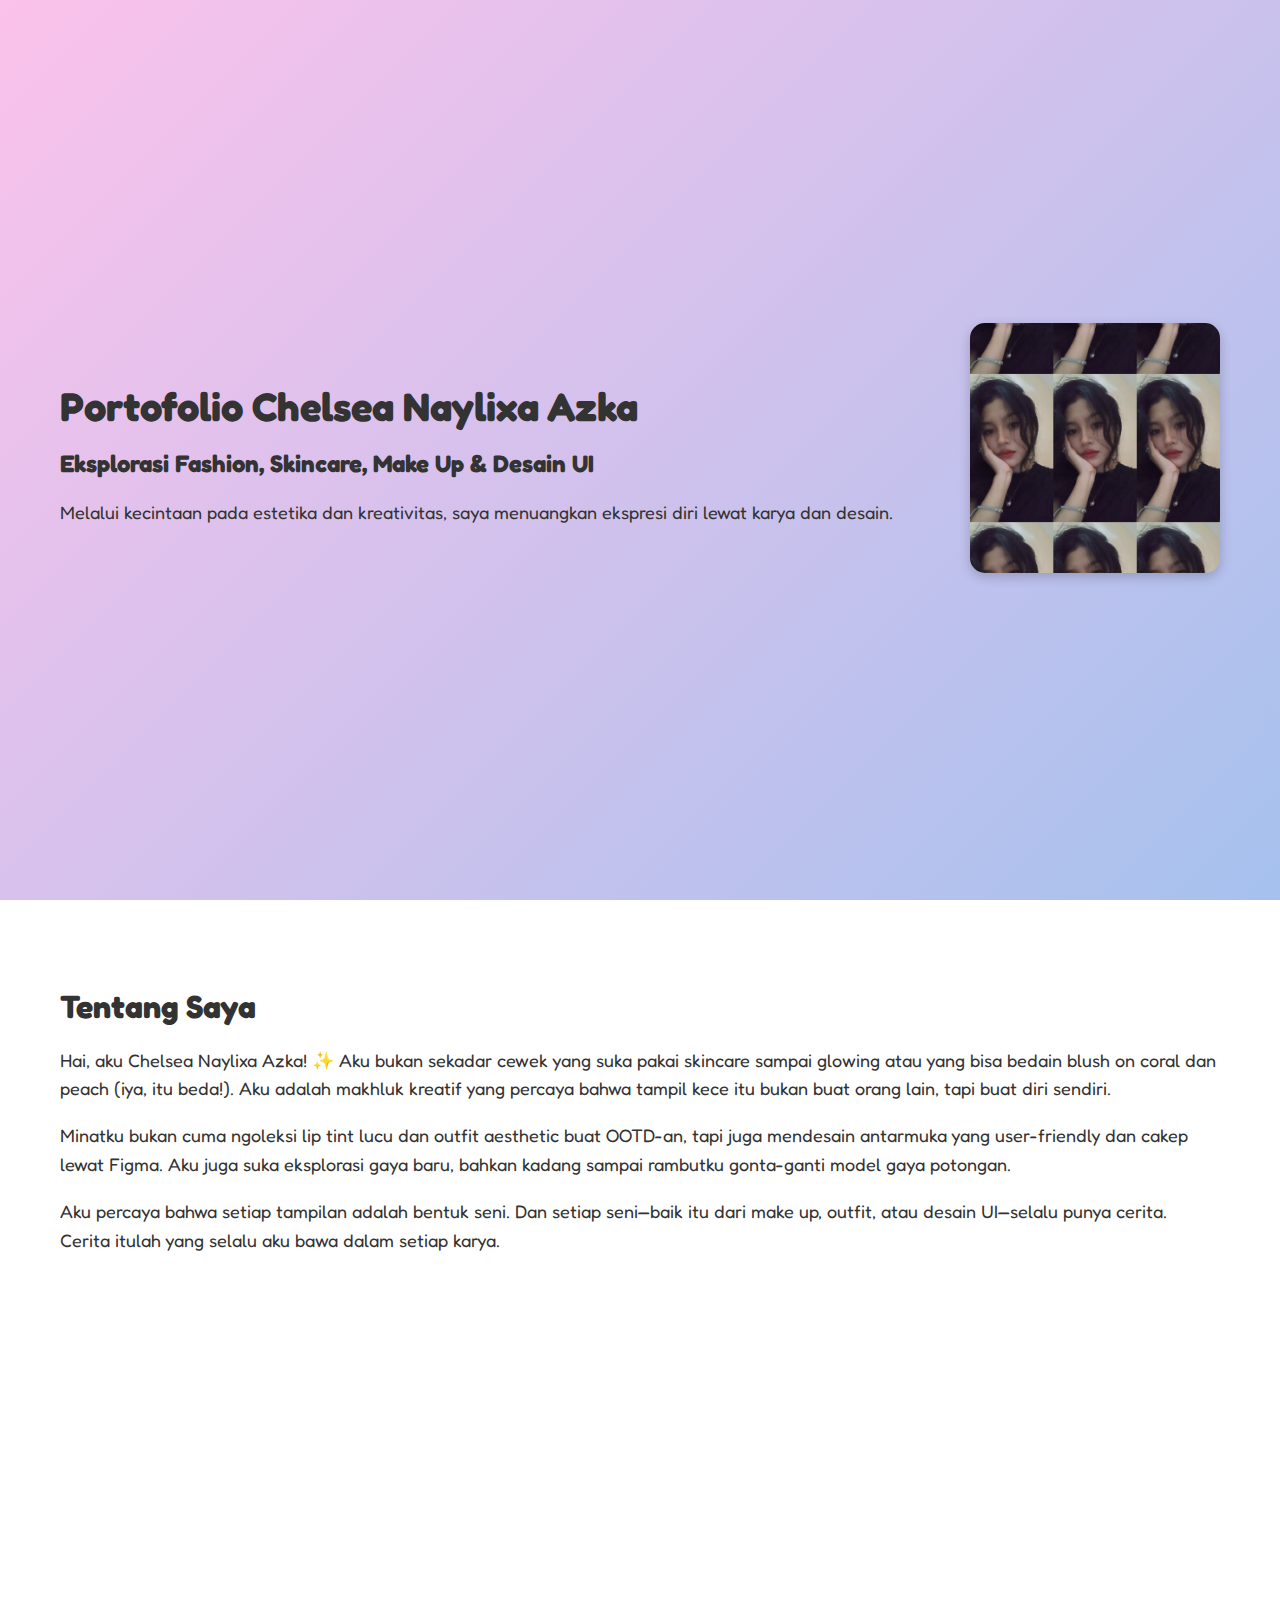
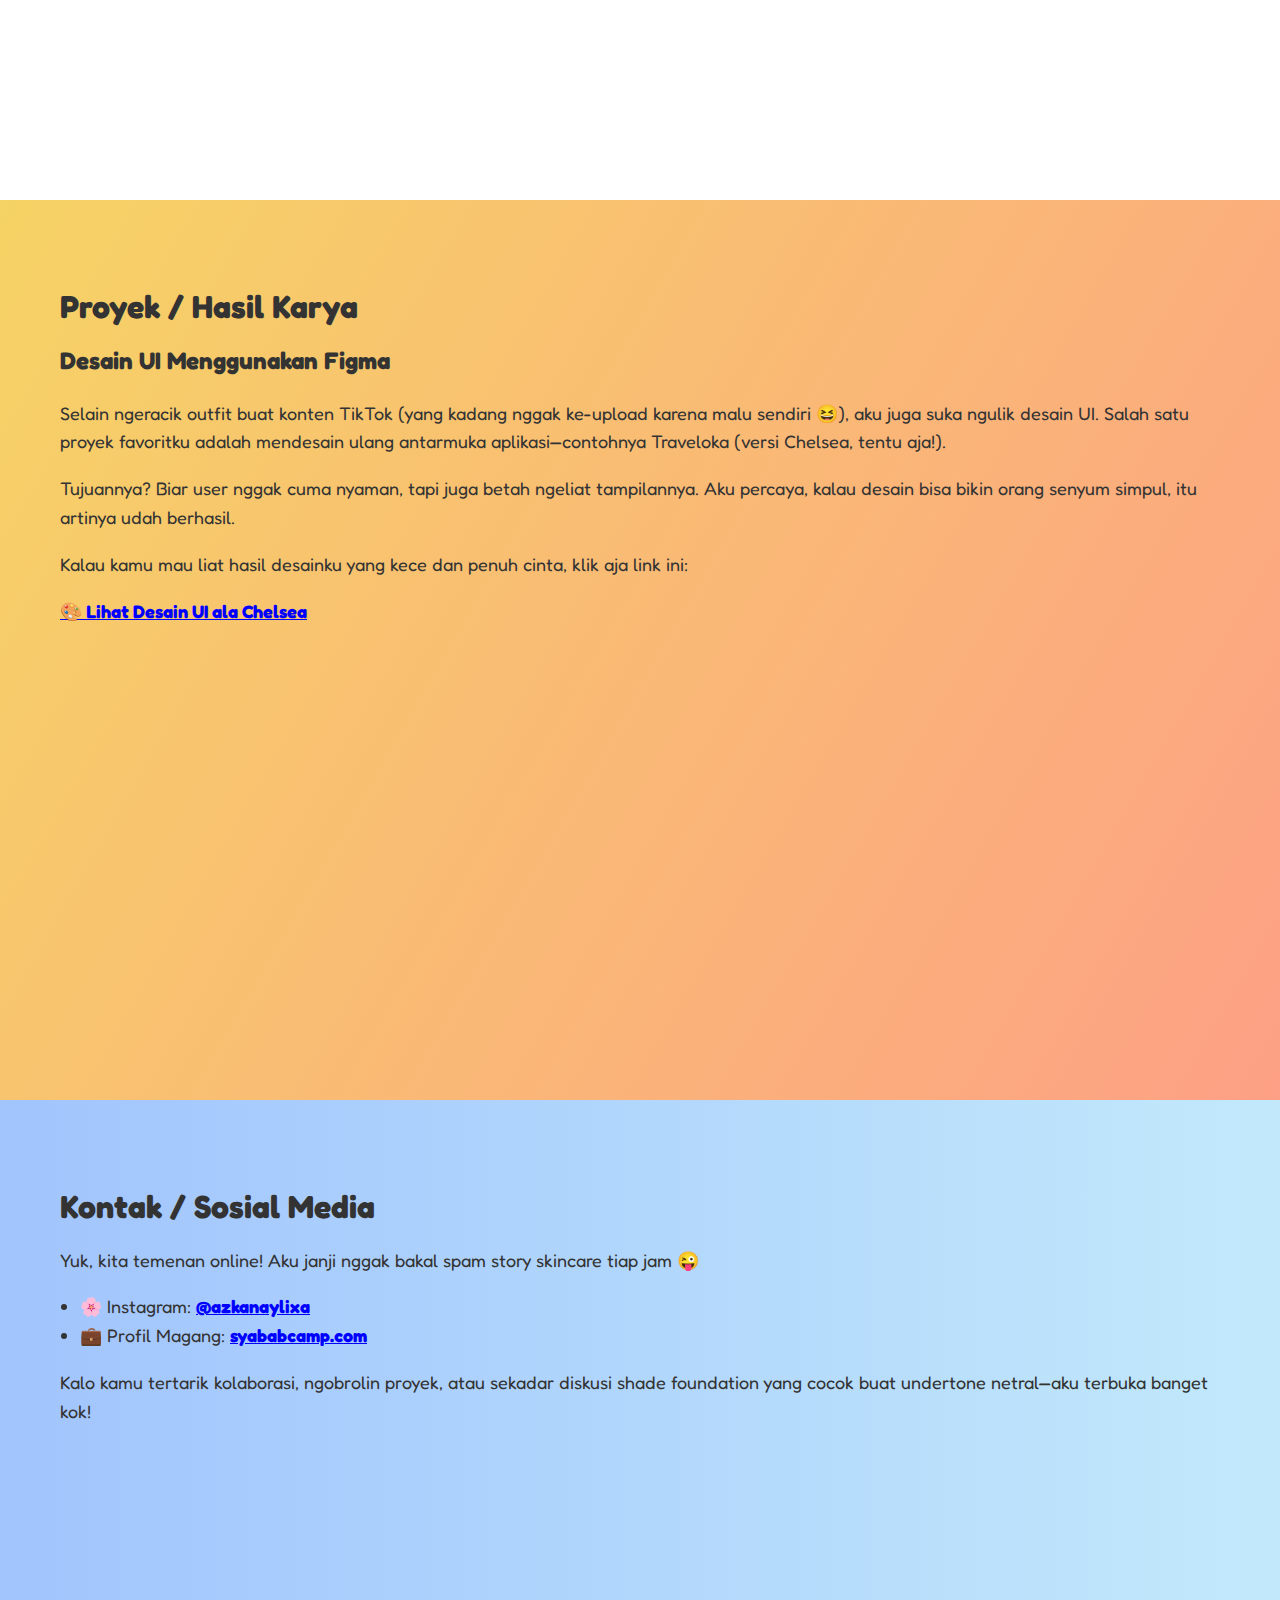
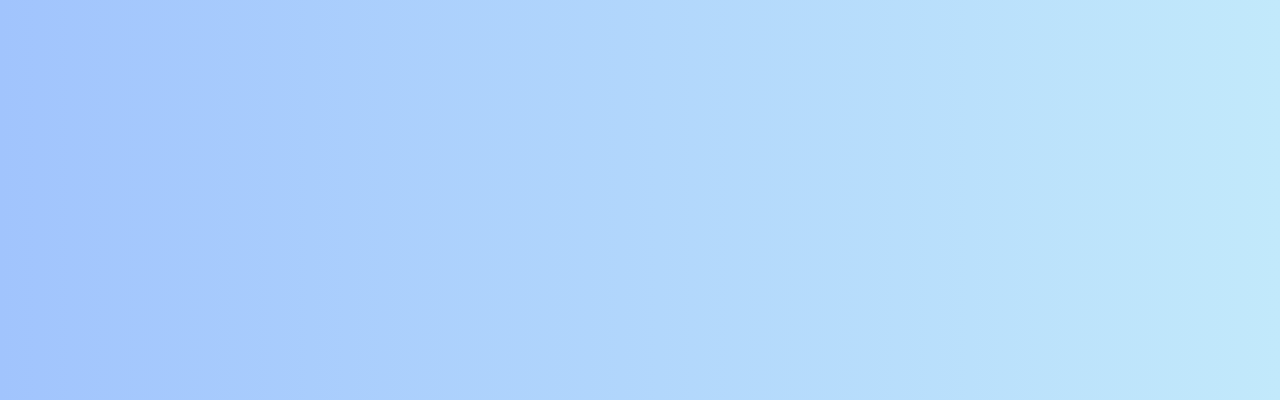
<file: index.html>
<!DOCTYPE html>
<html lang="id">
  <head>
    <meta charset="UTF-8" />
    <meta name="viewport" content="width=device-width, initial-scale=1.0" />
    <title>Portfolio Chelsea</title>
    <link
      href="https://fonts.googleapis.com/css2?family=Fredoka:wght@400;600;700&display=swap"
      rel="stylesheet"
    />
    <style>
      body {
        margin: 0;
        font-family: "Fredoka", sans-serif;
        color: #333;
      }

      .container {
        width: 100%;
        overflow-x: hidden;
      }

      .slide {
        padding: 60px;
        min-height: 100vh;
        box-sizing: border-box;
      }

      .hero {
        display: flex;
        align-items: center;
        justify-content: space-between;
        background: linear-gradient(135deg, #fbc2eb 0%, #a6c1ee 100%);
      }

      .hero-text {
        flex: 1;
        padding-right: 40px;
      }

      .hero-text h1 {
        font-size: 40px;
        margin-bottom: 10px;
      }

      .hero-text h2 {
        font-size: 24px;
        margin-bottom: 20px;
        color: #333;
      }

      .hero-text p {
        font-size: 18px;
      }

      .hero-image {
        flex-shrink: 0;
      }

      .hero-image img {
        width: 250px;
        height: 250px;
        object-fit: cover;
        border-radius: 15px;
        box-shadow: 0 4px 12px rgba(0, 0, 0, 0.2);
      }

      .slide:nth-child(2) {
        background: url("https://www.transparenttextures.com/patterns/purty-wood.png");
      }

      .slide:nth-child(3) {
        background: linear-gradient(120deg, #f6d365 0%, #fda085 100%);
      }

      .slide:nth-child(4) {
        background: linear-gradient(to right, #a1c4fd, #c2e9fb);
      }

      h2 {
        font-size: 32px;
        margin-bottom: 20px;
      }

      h3 {
        font-size: 24px;
        margin-top: 20px;
      }

      p,
      li {
        font-size: 18px;
        line-height: 1.6;
      }

      a {
        color: blue;
        font-weight: bold;
      }

      ul {
        padding-left: 20px;
      }
    </style>
  </head>
  <body>
    <div class="container">
      <!-- Slide 1: Hero -->
      <section class="slide hero">
        <div class="hero-text">
          <h1>Portofolio Chelsea Naylixa Azka</h1>
          <h2>Eksplorasi Fashion, Skincare, Make Up & Desain UI</h2>
          <p>
            Melalui kecintaan pada estetika dan kreativitas, saya menuangkan
            ekspresi diri lewat karya dan desain.
          </p>
        </div>
        <div class="hero-image">
          <img src="chelsea.jpg.jpeg" alt="Foto Chelsea" />
        </div>
      </section>

      <!-- Slide 2: Tentang Saya -->
      <section class="slide">
        <h2>Tentang Saya</h2>
        <p>
          Hai, aku Chelsea Naylixa Azka! ✨ Aku bukan sekadar cewek yang suka
          pakai skincare sampai glowing atau yang bisa bedain blush on coral dan
          peach (iya, itu beda!). Aku adalah makhluk kreatif yang percaya bahwa
          tampil kece itu bukan buat orang lain, tapi buat diri sendiri.
        </p>
        <p>
          Minatku bukan cuma ngoleksi lip tint lucu dan outfit aesthetic buat
          OOTD-an, tapi juga mendesain antarmuka yang user-friendly dan cakep
          lewat Figma. Aku juga suka eksplorasi gaya baru, bahkan kadang sampai
          rambutku gonta-ganti model gaya potongan.
        </p>
        <p>
          Aku percaya bahwa setiap tampilan adalah bentuk seni. Dan setiap
          seni—baik itu dari make up, outfit, atau desain UI—selalu punya
          cerita. Cerita itulah yang selalu aku bawa dalam setiap karya.
        </p>
      </section>

      <!-- Slide 3: Proyek -->
      <section class="slide">
        <h2>Proyek / Hasil Karya</h2>
        <h3>Desain UI Menggunakan Figma</h3>
        <p>
          Selain ngeracik outfit buat konten TikTok (yang kadang nggak ke-upload
          karena malu sendiri 😆), aku juga suka ngulik desain UI. Salah satu
          proyek favoritku adalah mendesain ulang antarmuka aplikasi—contohnya
          Traveloka (versi Chelsea, tentu aja!).
        </p>
        <p>
          Tujuannya? Biar user nggak cuma nyaman, tapi juga betah ngeliat
          tampilannya. Aku percaya, kalau desain bisa bikin orang senyum simpul,
          itu artinya udah berhasil.
        </p>
        <p>
          Kalau kamu mau liat hasil desainku yang kece dan penuh cinta, klik aja
          link ini:
        </p>
        <p>
          <a
            href="https://www.figma.com/design/ygZPk3ZK4P9nTNZMRoRIGf/Untitled?node-id=158-140&t=HWIzTzoHy1glWfC4-1"
            target="_blank"
            >🎨 Lihat Desain UI ala Chelsea</a
          >
        </p>
      </section>

      <!-- Slide 4: Kontak -->
      <section class="slide">
        <h2>Kontak / Sosial Media</h2>
        <p>
          Yuk, kita temenan online! Aku janji nggak bakal spam story skincare
          tiap jam 😜
        </p>
        <ul>
          <li>
            🌸 Instagram:
            <a href="https://instagram.com/azkanaylixa" target="_blank"
              >@azkanaylixa</a
            >
          </li>
          <li>
            💼 Profil Magang:
            <a href="https://syababcamp.com/siswa/chelsea" target="_blank"
              >syababcamp.com</a
            >
          </li>
        </ul>
        <p>
          Kalo kamu tertarik kolaborasi, ngobrolin proyek, atau sekadar diskusi
          shade foundation yang cocok buat undertone netral—aku terbuka banget
          kok!
        </p>
      </section>
    </div>
  </body>
</html>
</file>
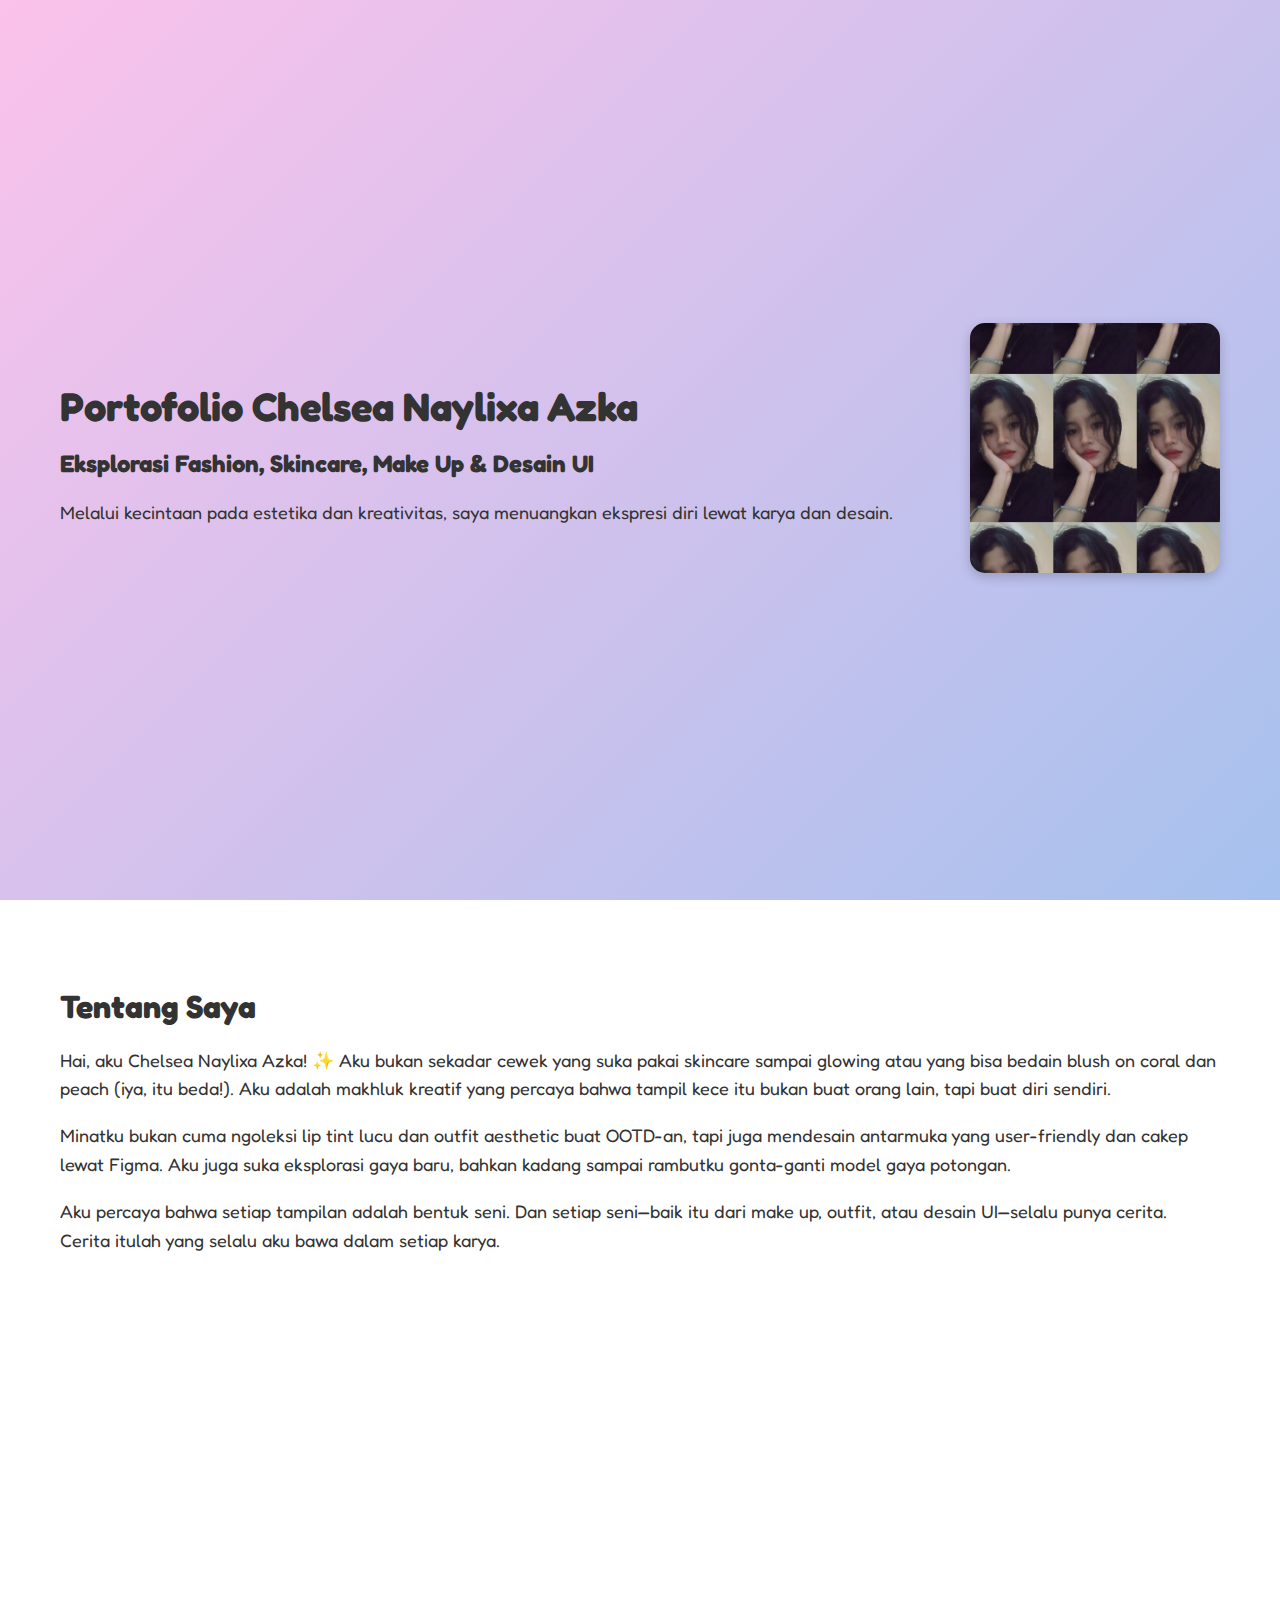
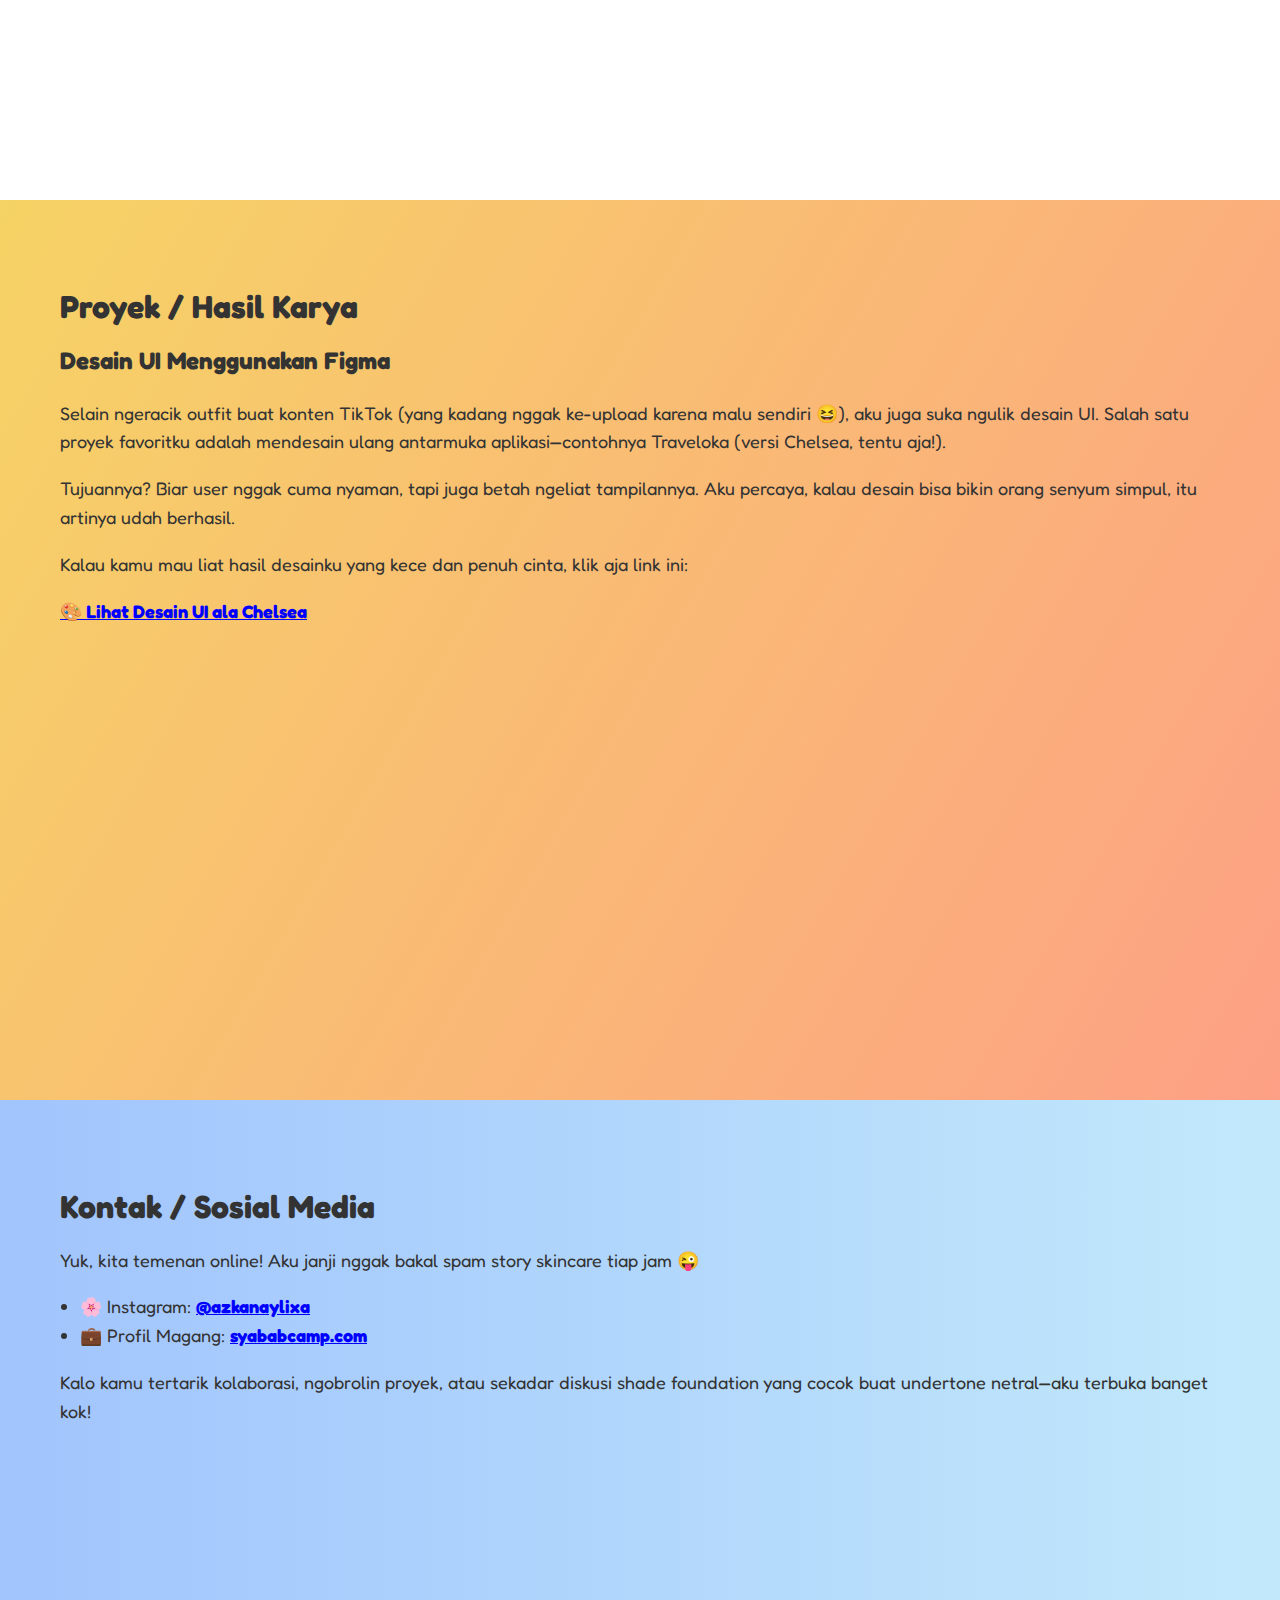
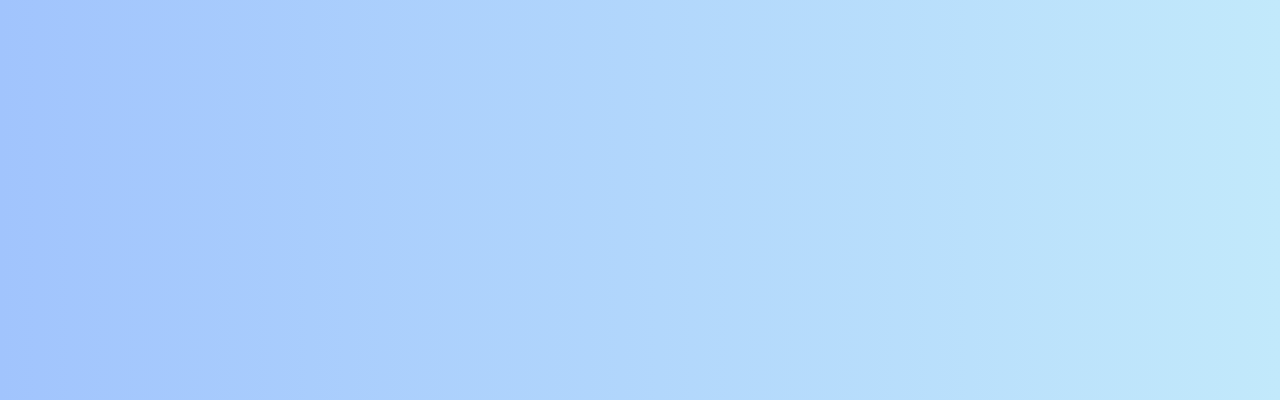
<file: portofolio chelsea/index.html>
<!DOCTYPE html>
<html lang="id">
<head>
  <meta charset="UTF-8" />
  <meta name="viewport" content="width=device-width, initial-scale=1.0"/>
  <title>Portfolio Chelsea</title>
  <link href="https://fonts.googleapis.com/css2?family=Fredoka:wght@400;600;700&display=swap" rel="stylesheet">
  <style>
    body {
      margin: 0;
      font-family: 'Fredoka', sans-serif;
      color: #333;
    }

    .container {
      width: 100%;
      overflow-x: hidden;
    }

    .slide {
      padding: 60px;
      min-height: 100vh;
      box-sizing: border-box;
    }

    .hero {
      display: flex;
      align-items: center;
      justify-content: space-between;
      background: linear-gradient(135deg, #fbc2eb 0%, #a6c1ee 100%);
    }

    .hero-text {
      flex: 1;
      padding-right: 40px;
    }

    .hero-text h1 {
      font-size: 40px;
      margin-bottom: 10px;
    }

    .hero-text h2 {
      font-size: 24px;
      margin-bottom: 20px;
      color: #333;
    }

    .hero-text p {
      font-size: 18px;
    }

    .hero-image {
      flex-shrink: 0;
    }

    .hero-image img {
      width: 250px;
      height: 250px;
      object-fit: cover;
      border-radius: 15px;
      box-shadow: 0 4px 12px rgba(0,0,0,0.2);
    }

    .slide:nth-child(2) {
      background: url('https://www.transparenttextures.com/patterns/purty-wood.png');
    }

    .slide:nth-child(3) {
      background: linear-gradient(120deg, #f6d365 0%, #fda085 100%);
    }

    .slide:nth-child(4) {
      background: linear-gradient(to right, #a1c4fd, #c2e9fb);
    }

    h2 {
      font-size: 32px;
      margin-bottom: 20px;
    }

    h3 {
      font-size: 24px;
      margin-top: 20px;
    }

    p, li {
      font-size: 18px;
      line-height: 1.6;
    }

    a {
      color: blue;
      font-weight: bold;
    }

    ul {
      padding-left: 20px;
    }
  </style>
</head>
<body>
  <div class="container">

    <!-- Slide 1: Hero -->
    <section class="slide hero">
      <div class="hero-text">
        <h1>Portofolio Chelsea Naylixa Azka</h1>
        <h2>Eksplorasi Fashion, Skincare, Make Up & Desain UI</h2>
        <p>Melalui kecintaan pada estetika dan kreativitas, saya menuangkan ekspresi diri lewat karya dan desain.</p>
      </div>
      <div class="hero-image">
        <img src="chelsea.jpg.jpeg" alt="Foto Chelsea">
      </div>
    </section>

    <!-- Slide 2: Tentang Saya -->
    <section class="slide">
      <h2>Tentang Saya</h2>
      <p>Hai, aku Chelsea Naylixa Azka! ✨ Aku bukan sekadar cewek yang suka pakai skincare sampai glowing atau yang bisa bedain blush on coral dan peach (iya, itu beda!). Aku adalah makhluk kreatif yang percaya bahwa tampil kece itu bukan buat orang lain, tapi buat diri sendiri.</p>
      <p>Minatku bukan cuma ngoleksi lip tint lucu dan outfit aesthetic buat OOTD-an, tapi juga mendesain antarmuka yang user-friendly dan cakep lewat Figma. Aku juga suka eksplorasi gaya baru, bahkan kadang sampai rambutku gonta-ganti model gaya potongan.</p>
      <p>Aku percaya bahwa setiap tampilan adalah bentuk seni. Dan setiap seni—baik itu dari make up, outfit, atau desain UI—selalu punya cerita. Cerita itulah yang selalu aku bawa dalam setiap karya.</p>
    </section>

    <!-- Slide 3: Proyek -->
    <section class="slide">
      <h2>Proyek / Hasil Karya</h2>
      <h3>Desain UI Menggunakan Figma</h3>
      <p>Selain ngeracik outfit buat konten TikTok (yang kadang nggak ke-upload karena malu sendiri 😆), aku juga suka ngulik desain UI. Salah satu proyek favoritku adalah mendesain ulang antarmuka aplikasi—contohnya Traveloka (versi Chelsea, tentu aja!).</p>
      <p>Tujuannya? Biar user nggak cuma nyaman, tapi juga betah ngeliat tampilannya. Aku percaya, kalau desain bisa bikin orang senyum simpul, itu artinya udah berhasil.</p>
      <p>Kalau kamu mau liat hasil desainku yang kece dan penuh cinta, klik aja link ini:</p>
      <p><a href="https://www.figma.com/design/ygZPk3ZK4P9nTNZMRoRIGf/Untitled?node-id=158-140&t=HWIzTzoHy1glWfC4-1" target="_blank">🎨 Lihat Desain UI ala Chelsea</a></p>
    </section>

    <!-- Slide 4: Kontak -->
    <section class="slide">
      <h2>Kontak / Sosial Media</h2>
      <p>Yuk, kita temenan online! Aku janji nggak bakal spam story skincare tiap jam 😜</p>
      <ul>
        <li>🌸 Instagram: <a href="https://instagram.com/azkanaylixa" target="_blank">@azkanaylixa</a></li>
        <li>💼 Profil Magang: <a href="https://syababcamp.com/siswa/chelsea" target="_blank">syababcamp.com</a></li>
      </ul>
      <p>Kalo kamu tertarik kolaborasi, ngobrolin proyek, atau sekadar diskusi shade foundation yang cocok buat undertone netral—aku terbuka banget kok!</p>
    </section>

  </div>
</body>
</html>
</file>
